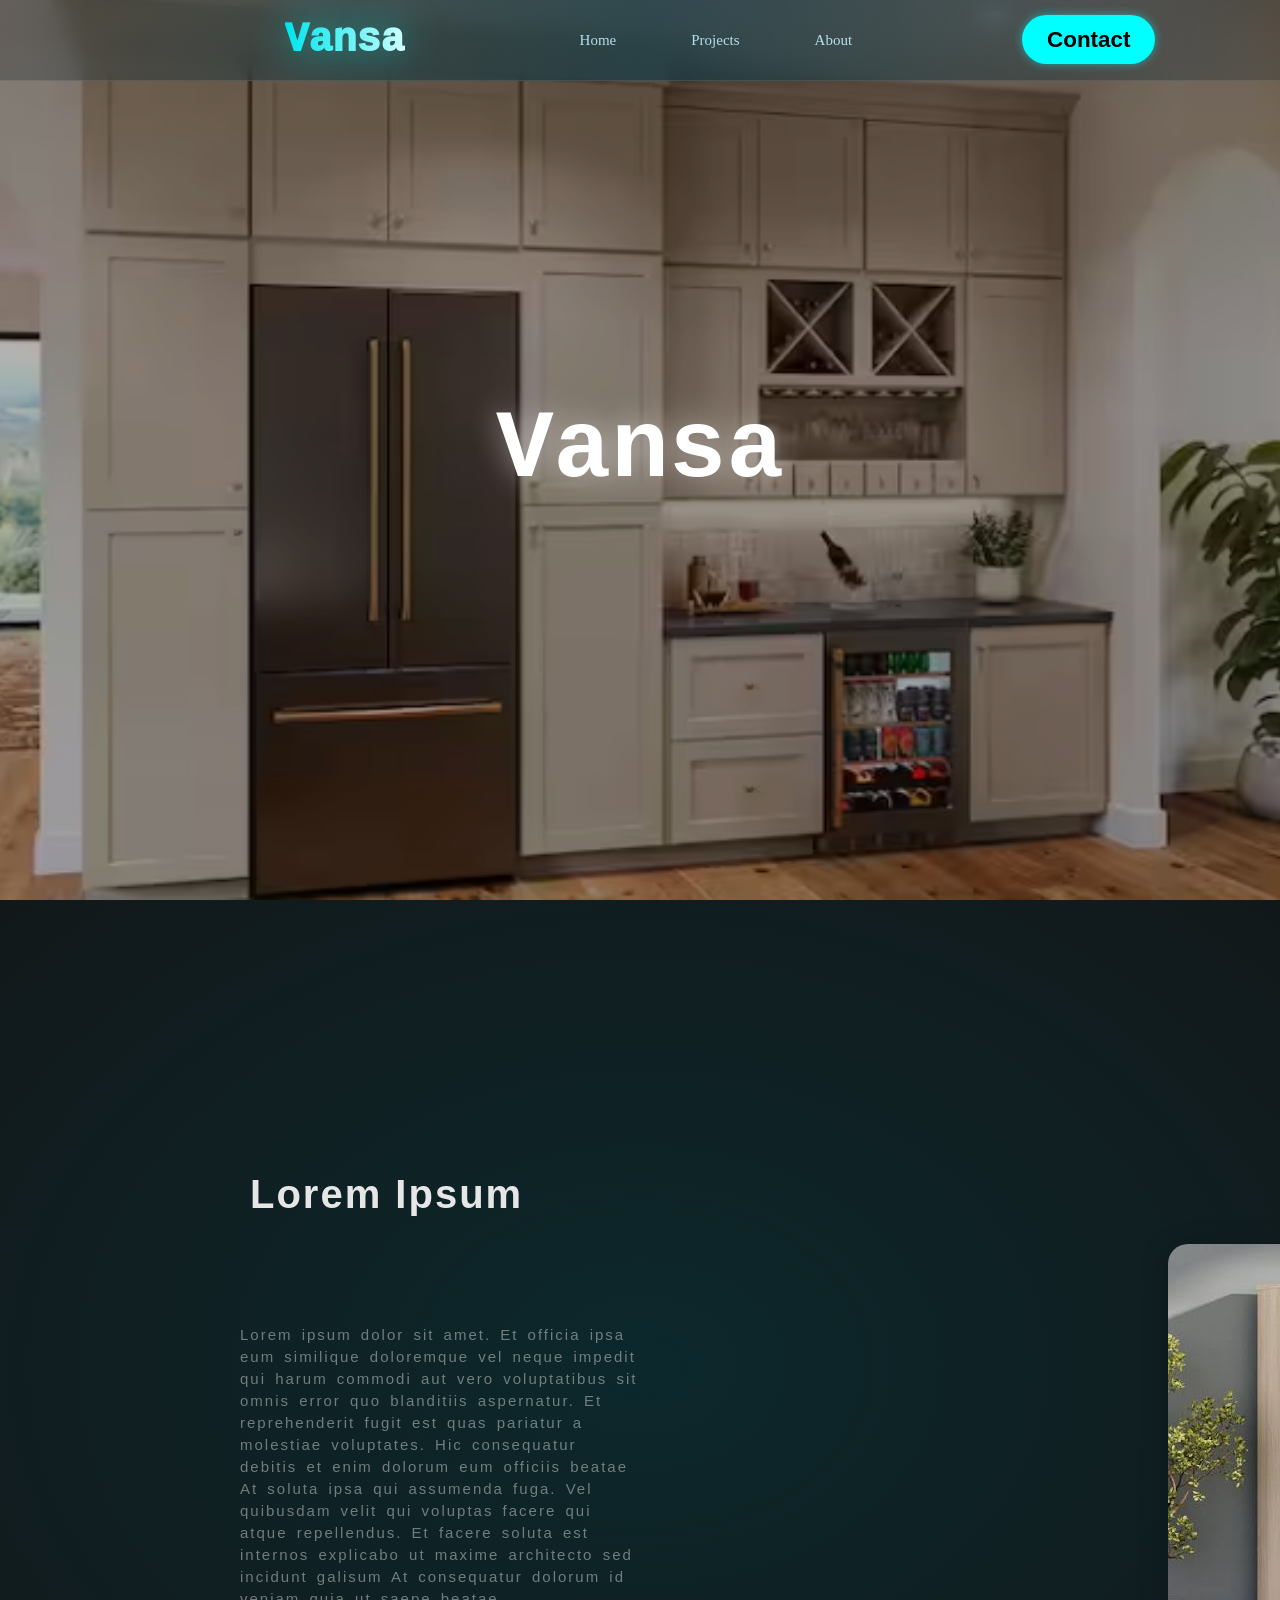
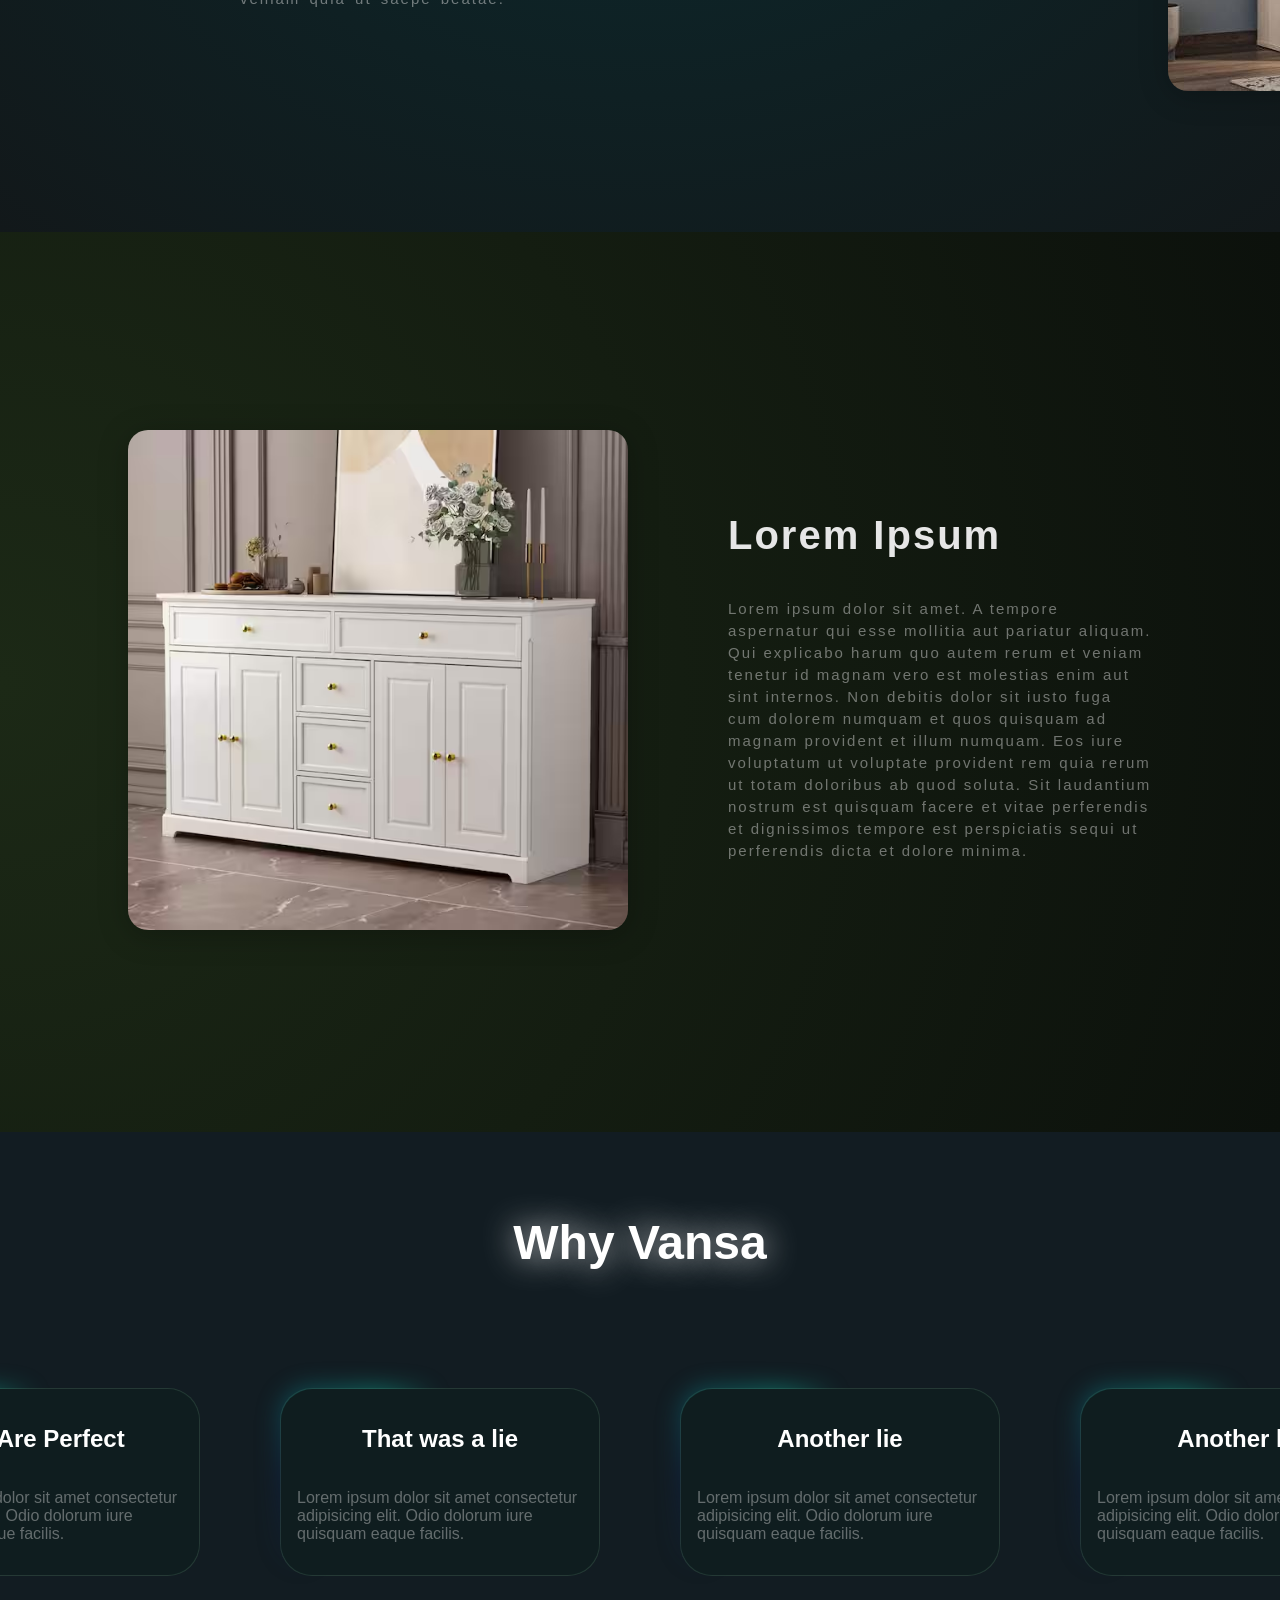
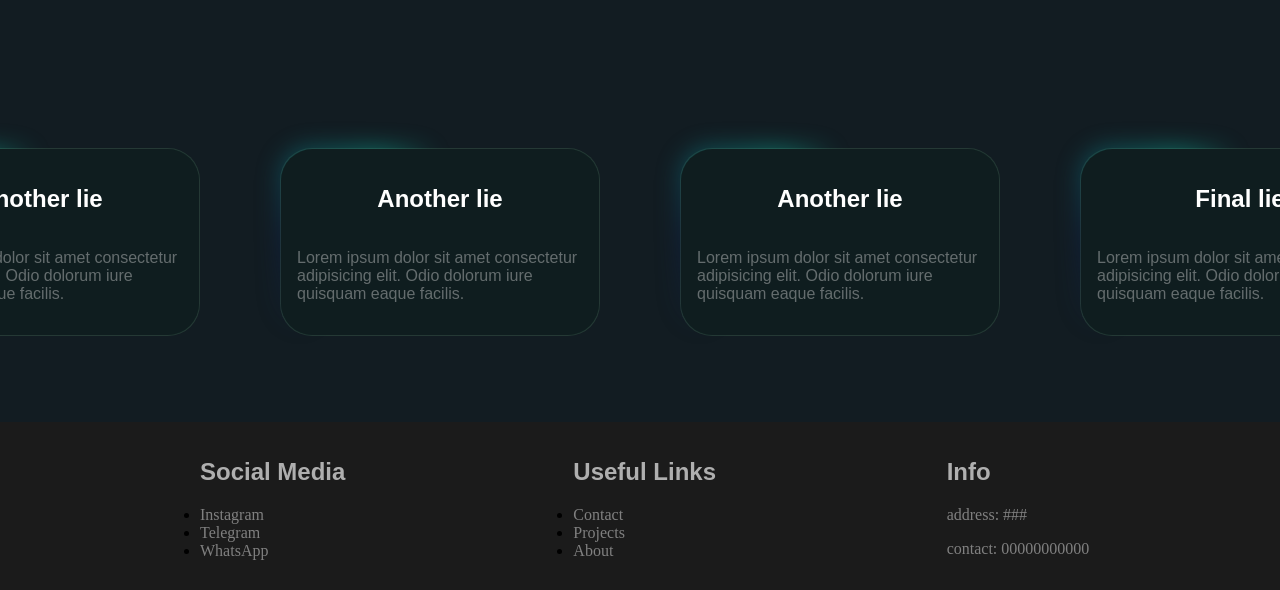
<file: index.html>
<!DOCTYPE html>
<html>
    <head>
        <link rel="stylesheet" href="styles.css">
        <meta name="viewport" content="width=device-width, initial-scale=1.0">
        <title>Vansa Design</title>
        <script src="script.js" defer></script>
    </head>
    <body class="radial">
        <header>
            <nav>
                <ul class="nav-links">
                    <div class="btns"><h1 class="logo">Vansa</h1></div>
                    <li><a href="index.html">Home</a></li>
                    <li><a href="#">Projects</a></li>
                    <li><a href="about.html">About</a></li>
                    <li><a class="contact" href="contact.html">Contact</a></li>
                </ul>
            </nav>
        </header>
        <section class="carousel">
            <div class="slides">
                <img src="Screenshot 2026-07-24 164710.png" class="active">
                <img src="Screenshot 2026-07-24 164730.png">
                <img src="Screenshot 2026-07-24 164745.png">
            </div>

            <div class="overlay">
                <h1>Vansa</h1>
            </div>
        </section>
        <div class="hero1">
            <h1 class="title-one">Lorem Ipsum</h1>
            <div class="p-one">
                <p>
                    Lorem ipsum dolor sit amet. Et officia ipsa eum similique doloremque vel neque impedit qui harum commodi aut vero voluptatibus sit omnis error quo blanditiis aspernatur. Et reprehenderit fugit est quas pariatur a molestiae voluptates. Hic consequatur debitis et enim dolorum eum officiis beatae At soluta ipsa qui assumenda fuga. Vel quibusdam velit qui voluptas facere qui atque repellendus. Et facere soluta est internos explicabo ut maxime architecto sed incidunt galisum At consequatur dolorum id veniam quia ut saepe beatae.
                </p>
                <img src="cabinet 1.jpg">
            </div>
        </div>
        
        <div class="hero2">
        <div class="hero2-content">

        <div class="hero2-image">
            <img src="cabinet 2.avif" alt="Cabinet">
        </div>

        <div class="hero2-text">
            <h1>Lorem Ipsum</h1>

            <p>
                Lorem ipsum dolor sit amet. A tempore aspernatur qui esse mollitia aut pariatur aliquam. Qui explicabo harum quo autem rerum et veniam tenetur id magnam vero est molestias enim aut sint internos. Non debitis dolor sit iusto fuga cum dolorem numquam et quos quisquam ad magnam provident et illum numquam. Eos iure voluptatum ut voluptate provident rem quia rerum ut totam doloribus ab quod soluta. Sit laudantium nostrum est quisquam facere et vitae perferendis et dignissimos tempore est perspiciatis sequi ut perferendis dicta et dolore minima.
            </p>
        </div>
        </div>
        </div>
        <div class="top-border"></div>
        <div class="features">
            <h1 class="why-vansa">Why Vansa</h1>
            <div class="cards">
            <div class="card card-1">
                <h2>We Are Perfect</h2>
                <p>Lorem ipsum dolor sit amet consectetur adipisicing elit. Odio dolorum iure quisquam eaque facilis.</p>
            </div>

            <div class="card card-2">
                <h2>That was a lie</h2>
                <p>Lorem ipsum dolor sit amet consectetur adipisicing elit. Odio dolorum iure quisquam eaque facilis.</p>
            </div>

            <div class="card card-3">
                <h2>Another lie</h2>
                <p>Lorem ipsum dolor sit amet consectetur adipisicing elit. Odio dolorum iure quisquam eaque facilis.</p>
            </div>

            <div class="card card-4">
                <h2>Another lie</h2>
                <p>Lorem ipsum dolor sit amet consectetur adipisicing elit. Odio dolorum iure quisquam eaque facilis.</p>
            </div>

            <div class="card card-5">
                <h2>Another lie</h2>
                <p>Lorem ipsum dolor sit amet consectetur adipisicing elit. Odio dolorum iure quisquam eaque facilis.</p>
            </div>

            <div class="card card-6">
                <h2>Another lie</h2>
                <p>Lorem ipsum dolor sit amet consectetur adipisicing elit. Odio dolorum iure quisquam eaque facilis.</p>
            </div>

            <div class="card card-7">
                <h2>Another lie</h2>
                <p>Lorem ipsum dolor sit amet consectetur adipisicing elit. Odio dolorum iure quisquam eaque facilis.</p>
            </div>

            <div class="card card-8">
                <h2>Final lie</h2>
                <p>Lorem ipsum dolor sit amet consectetur adipisicing elit. Odio dolorum iure quisquam eaque facilis.</p>
            </div>
        </div>
        </div>

        <footer>
            <ul class="social">
                <h2>Social Media</h2>
                <li><a href="#">Instagram</a></li>
                <li><a href="#">Telegram</a></li>
                <li><a href="#">WhatsApp</a></li>
            </ul>
            <ul class="useful">
                <h2>Useful Links</h2>
                <li><a href="contact.html">Contact</a></li>
                <li><a href="#">Projects</a></li>
                <li><a href="about.html">About</a></li>
            </ul>
            <ul class="info">
                <h2>Info</h2>
                <p>address: ###</p>
                <p>contact: 00000000000</p>
            </ul>
        </footer>
    </body>
</html>
</file>
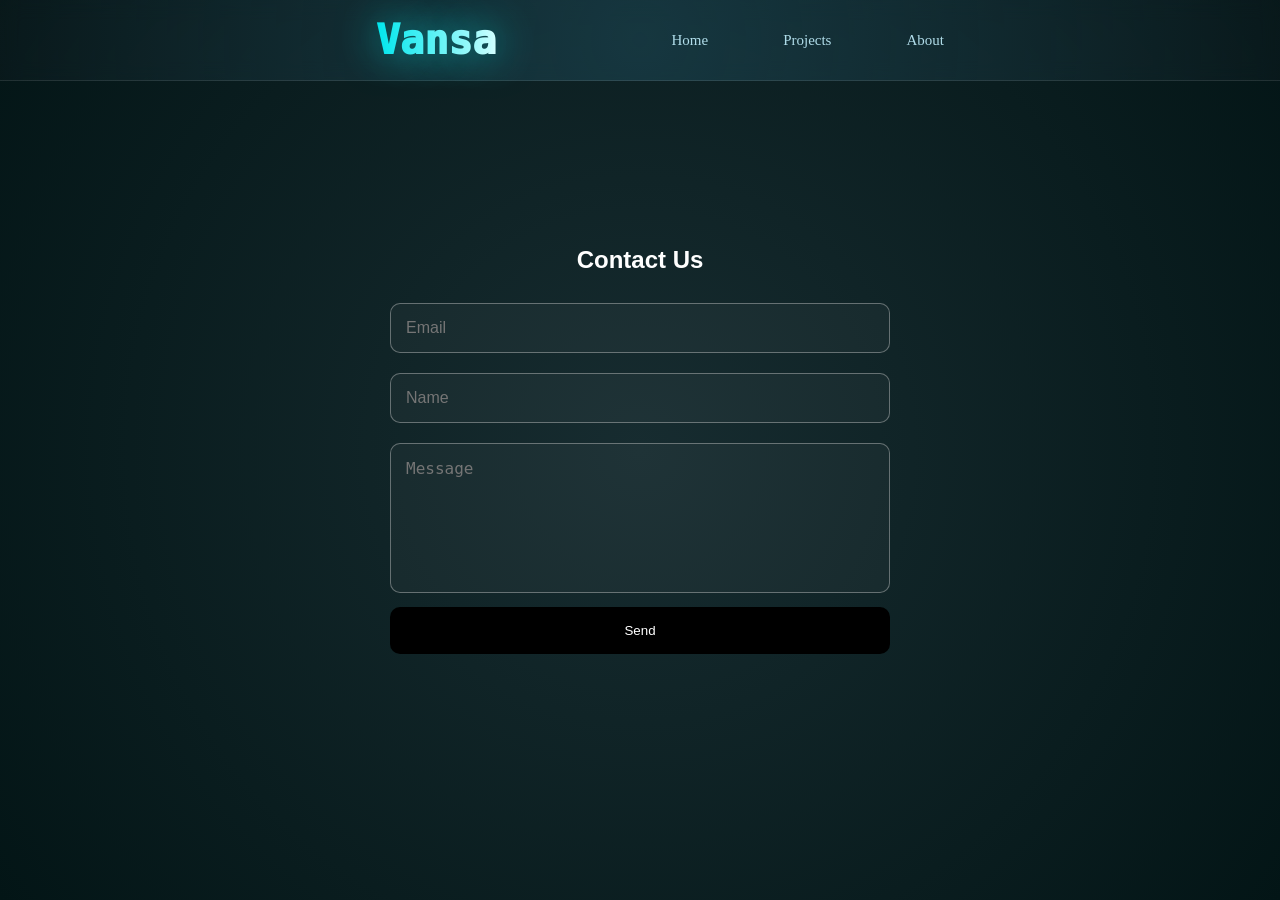
<file: contact.html>
<!DOCTYPE html>
<html>
<head>
    <link rel="stylesheet" href="contact.css">
    <meta name="viewport" content="width=device-width, initial-scale=1.0">
    <title>Contact Vansa</title>
</head>

<body>

<header>
    <nav>
        <ul class="nav-links">
            <div class="btns">
                <h1 class="logo">Vansa</h1>
            </div>

            <li><a href="index.html">Home</a></li>
            <li><a href="#">Projects</a></li>
            <li><a href="#">About</a></li>
        </ul>
    </nav>
</header>


<section class="contact">
    <h1 class="headtext">Contact Us</h1>

    <form id="contact-form">

        <input 
            type="email" 
            name="Email" 
            placeholder="Email"
            required
        >

        <input 
            type="text" 
            name="Name" 
            placeholder="Name"
            required
        >

        <textarea 
            name="message" 
            placeholder="Message"
            required
        ></textarea>

        <button type="submit">Send</button>

        <p id="status"></p>

    </form>

</section>


<script>

const form = document.getElementById("contact-form");
const status = document.getElementById("status");


form.addEventListener("submit", async (e) => {

    e.preventDefault();

    status.textContent = "Sending...";

    const response = await fetch(
        "https://formspree.io/f/mnjegwbo",
        {
            method: "POST",
            body: new FormData(form),
            headers: {
                "Accept": "application/json"
            }
        }
    );


    if (response.ok) {

        status.textContent = "Message sent successfully ✓";
        form.reset();

    } else {

        status.textContent = "Error sending message!";

    }

});

</script>
</body>
</html>
</file>
<file: styles.css>
body {
    background-color: rgb(18, 28, 34);
    margin: 0px;
}

.carousel {
    position: relative;
    width: 100%;
    height: 100vh;
    overflow: hidden;
}

.slides img {
    position: absolute;
    width: 100%;
    height: 100%;
    object-fit: cover;

    opacity: 0;
    transition: opacity 1s ease;
}

.slides img.active {
    opacity: 1;
}

.overlay {
    position: absolute;
    inset: 0;

    display: flex;
    justify-content: center;
    align-items: center;

    z-index: 2;

    background: rgba(0,0,0,0.3);
}

.overlay h1 {
    font-size: 6rem;
    font-family: monospace;
    color: white;

    text-shadow: 0 0 30px rgba(255,255,255,0.5);
}

nav {
    position: fixed;
    top: 0;
    left: 0;
    width: 100%;
    max-height: 5rem;

    z-index: 1000;

    border-bottom: 1px solid rgba(255, 255, 255, 0.103);
    background-image: radial-gradient(circle at center,
        rgba(25, 62, 73, 0.76),
        rgba(24, 35, 41, 0.274));
    backdrop-filter: blur(10px);

    display: flex;
    justify-content: space-around;
    align-items: center;
}

.nav-links {
    list-style: none;
    display: flex;
    gap: 50px;
    justify-content: left;
    align-items: center;
}

.logo {
    font-size: 40px;
    font-family: monospace;
    font-weight: 1000;
    color: transparent;
    background-image: linear-gradient(to right, rgb(0, 227, 235), rgb(233, 255, 255));
    background-clip: text;
    text-decoration: none;
    text-shadow: 0px 0px 40px rgba(0, 255, 255, 0.623);
    cursor:default;
    margin-right: 100px;
}


nav li a {
    position: relative;
    color: rgba(196, 241, 255, 0.89);
    text-decoration: none;
    font-family: Verdana;
    font-size: 15px;
    padding-left: 25px;
    list-style: none;
    
}

nav li a:hover {
    color: rgb(54, 231, 255);
    text-shadow: 0px 0px 10px rgba(0, 255, 255, 0.521);
    transition: all 0.2s ease 0s;
}

.contact {
    background-color: aqua;
    font-family: arial;
    font-weight: 600;
    outline: none;
    border: 1px solid rgba(255, 255, 255, 0);
    color: black;
    padding: 10px 20px;
    font-size: 1.4rem;
    padding: 0.7rem 1.5rem;
    border-radius: 300px;
    box-shadow: 0px 0px 10px rgba(0, 255, 255, 0.486);
    transition: all 0.2s ease 0s;
    margin-left: 90%;
}

.contact:hover{
    box-shadow: 0px 0px 20px rgba(0, 255, 255, 0.753);
    cursor: pointer;
    color: rgb(0, 255, 255);
    background-color: rgba(0, 255, 255, 0.151);
    border: 1px solid rgba(255, 255, 255, 0.452);
}

.contact:active{
        box-shadow: 0px 0px 20px rgb(183, 255, 255);
        background-color: rgb(156, 255, 255);
}


.home {
    position: absolute;
    bottom: 0;
    left: 0;
    
    background-color: rgba(0, 255, 255, 0);
    border: 2px solid aqua;
    color: white;
    padding: 1rem;
    border-radius: 2rem;
    box-shadow: 0px 0px 20px rgba(0, 255, 255, 0.507);
    font-weight: 700;
    transition: all 0.4s ease 0s;
}

.home:hover {
    background-color: aqua;
    cursor: pointer;
    color: black;
    box-shadow: 0px 0px 40px rgba(0, 255, 255, 0.918);
}
 
.hero1 {
    height: 100vh;
    padding-top: 2rem;

    background-image: radial-gradient(rgb(12, 40, 44), rgb(18, 24, 26));
}

.title-one {   
    font-family: arial;
    font-weight: 700;
    color: rgb(230, 230, 230);
    letter-spacing: 2px;
    font-size: 40px;
    margin-top: 15rem;
    margin-left: 250px;
}

.p-one {
    display: flex;
    align-items: center;

    font-family: arial;
    font-size: 15px;
    color: rgba(231, 231, 231, 0.459);
    word-spacing: 3px;
    letter-spacing: 2px;
    line-height: 22px;
    
    width: 110rem;
}

.p-one p {  
    max-width: 400px;
    max-height: 500px;
    margin-left: 15rem;
}

.p-one img {  
    margin-left: 30%;
    border-radius: 20px;
    box-shadow: 0px 5px 30px rgba(0, 0, 0, 0.233);
}

.p-one img:hover {
    transform: scale(1.03);
}

.hero2 {
    background-image: radial-gradient(circle at left, rgb(28, 41, 22), rgb(12, 17, 12));
    min-height: 100vh;

    display: flex;
    align-items: center;
    justify-content: center;
}

.hero2-content {
    width: 80%;

    display: flex;
    align-items: center;
    justify-content: space-between;
    gap: 100px;
}

.hero2-image img {   
    width: 500px;
    border-radius: 20px;

    box-shadow: 0px 5px 30px rgba(0,0,0,0.25);
    transition: 0.3s;
}

.hero2-image img:hover {
    transform: scale(1.03);
}

.hero2-text {
    max-width: 450px;
}

.hero2-text h1 {
    font-family: Arial;
    font-size: 40px;
    font-weight: 700;
    letter-spacing: 2px;

    color: rgb(230,230,230);

    margin-bottom: 40px;
}

.hero2-text p { 
    font-family: Arial;
    font-size: 15px;
    line-height: 22px;
    letter-spacing: 2px;

    color: rgba(231,231,231,0.45);
}

@property --angle {
    syntax: "<angle>";
    initial-value: 0deg;
    inherits: false;
}


.top-border {
    position: relative;
    width: 100%;
    height: 3px;
    overflow: hidden;
    background: transparent;
}

.top-border::before {
    content: "";
    position: absolute;
    inset: 0;

    /* عرض نوار متحرک */
    width: 35%;
    height: 100%;

    background: linear-gradient(
    90deg,
    rgba(15, 25, 39, 0.253),
    rgba(2, 192, 206, 0.507));

    transform: translateX(-100%);
    animation: sweep 2.5s ease-in-out infinite;
}

@keyframes sweep {
    0% {
        transform: translateX(-100%);
    }

    15% {
        transform: translateX(-100%);
    }

    85% {
        transform: translateX(300%);
    }

    100% {
        transform: translateX(300%);
    }
}

.features {
    background-image: linear-gradient(rgb(31, 43, 48) rgb(255, 0, 0));
    align-items: center;
    display:  flex;
    flex-direction: column;
}

.why-vansa {
    color: white;
    font-family: Arial;
    text-shadow: 0px 0px 2rem rgba(255, 255, 255, 0.808);
    padding-top: 3rem;
    font-size: 3rem;
}

.cards {
    display: grid;
    justify-content: center;
    align-items: center;
    grid-template-columns: 20rem 20rem 20rem 20rem;

    gap: 5rem;
    row-gap: 0rem;
    height: 80vh;
    
}

.card { 
    font-family: Arial;
    position: relative;
    border: 1px rgba(255, 255, 255, 0.075) solid;
    border-radius: 2rem;
    background: rgb(19, 41, 37);
    padding: 1rem;
    border-radius: 2rem;
    display: flex;
    align-items: center;
    flex-direction: column;
}

.card h2 {
    color: white;
}

.card p {
    color: rgba(219, 219, 219, 0.418);
}

.card::before {
    content: "";
    width: 100%;
    height: 100%;
    position: absolute;
    inset: -3px;
    border-radius: inherit;
    background: conic-gradient(
    from var(--angle),
    transparent 0%,
    transparent 65%,
    #0f2450 75%,
    #0fad98 90%,
    transparent 100%
    );
    z-index: -2;
    animation: 3s spin linear infinite;
}

.card::before {
    content: "";
    position: absolute;
    inset: -3px;
    border-radius: inherit;
    background: conic-gradient(
    from var(--angle),
    transparent 0%,
    transparent 65%,
    #0f2450 75%,
    #0fad98 90%,
    transparent 100%
    );
    z-index: -2;
    animation: 2s spin linear infinite;
    filter: blur(0.7rem);
    opacity: 0.5;
}

@keyframes spin {
    from {
        --angle: 0deg;
    }
    to {
        --angle: 360deg;
    }
}

.card::after {
    content: "";
    position: absolute;
    inset: 0;
    border-radius: inherit;
    background: rgb(15, 29, 31);
    z-index: -1;
}

footer {
    display: grid;
    grid-template-columns: 1fr 1fr 1fr;
    background-color: rgb(27, 27, 27);
    justify-content: center;
    padding-left: 10rem;
    list-style: none;
}

footer h2{
    color: rgb(175, 175, 175);
    font-family: sans-serif;
}

footer p {
    color: gray;
}

footer li a {
    list-style: none;
    text-decoration: none;
    color: gray;
    transition: all 0.2s ease 0s;
}

footer li a:hover {
    color: rgb(73, 219, 255);
}

/* -----------  Scroll  Snap  ----------- */

html {
    scroll-behavior: smooth;
}

body {
    margin: 0;
}

.features {
    scroll-margin-top: 80px;
    will-change: transform;
}

.card {
    will-change: transform, opacity;
}

.carousel,
.hero1,
.hero2,
.features,
footer {
    scroll-snap-align: start;
}

/* ---------- Scroll Animation ---------- */

.card,
.title-one,
.p-one p,
.p-one img,
.hero2-text,
.hero2-image img {
    opacity: 0;
    transform: translateY(50px);
}

.card.animate,
.title-one.animate,
.p-one p.animate,
.p-one img.animate,
.hero2-text.animate,
.hero2-image img.animate {
    opacity: 1;
    transform: translateY(0);
    transition:
        opacity .8s ease,
        transform .8s ease;
}


@media (max-width: 768px) {

    html,
    body {
        overflow-x: hidden;
    }

    /* Navbar */
    .nav-links {
        gap: 12px;
        padding: 0 10px;
    }

    .logo {
        font-size: 28px;
        margin-right: 10px;
    }

    nav li a {
        font-size: 13px;
        padding-left: 0;
    }

    .contact {
        margin-left: 0;
        padding: 8px 14px;
        font-size: 14px;
    }

    /* Hero Carousel */
    .overlay h1 {
        font-size: 4rem;
    }

    /* Section 1 */
    .hero1 {
        min-height: 100vh;
        height: auto;
        padding: 4rem 1.5rem;
    }

    .title-one {
        margin: 0 0 3rem 0;
        font-size: 2rem;
        text-align: center;
    }

    .p-one {
        width: 100%;
        flex-direction: column;
        gap: 2rem;
        text-align: center;
        font-size: 14px;
    }

    .p-one p {
        margin: 0;
        max-width: 100%;
    }

    .p-one img {
        width: 100%;
        max-width: 450px;
        height: auto;
        margin-left: 0;
    }

    /* Section 2 */
    .hero2 {
        min-height: 100vh;
        padding: 4rem 1.5rem;
    }

    .hero2-content {
        width: 100%;
        flex-direction: column;
        gap: 3rem;
        text-align: center;
    }

    .hero2-image img {
        width: 100%;
        max-width: 500px;
        height: auto;
    }

    .hero2-text {
        max-width: 100%;
    }

    .hero2-text h1 {
        font-size: 2rem;
    }

    /* Features */
    .why-vansa {
        margin-left: 0;
        text-align: center;
        font-size: 2.3rem;
        padding-top: 4rem;
    }

    .cards {
        grid-template-columns: 1fr;
        padding: 3rem 1.5rem;
        gap: 2rem;
        height: auto;
    }

    .card {
        width: auto;
    }

    /* Footer */
    footer {
        padding-left: 2rem;
        padding-right: 2rem;
    }
}
</file>
<file: contact.css>
html {
    background-image: radial-gradient(circle at center, rgb(23, 44, 48), rgb(3, 21, 22));
}

body {
    min-height: 100vh;
    margin: 0;
    display: flex;
    flex-direction: column;
}

.contact {
    flex: 1;
}

.contact {
    width: 500px;
    margin: 100px auto;
    display: flex;
    flex-direction: column;
    align-items: center;
    justify-content: center;
}

.contact input,
.contact textarea {
    width: 100%;
    padding: 15px;
    margin: 10px 0;
    border-radius: 10px;
    border: 1px solid #cccccc6e;
    font-size: 16px;
    background-color: rgba(240, 248, 255, 0.034);
    color: rgb(204, 204, 204);
}

.contact textarea {
    height: 150px;
    resize: none;
}

.contact button {
    width: 100%;
    padding: 15px;
    background: black;
    color: white;
    border: none;
    border-radius: 10px;
    cursor: pointer;
    border: 1px solid rgba(255, 255, 255, 0);
    transition: all 0.3s ease 0s;
}

.contact button:hover {
    background-color: rgba(192, 192, 192, 0.034);
    border: 1px solid rgba(255, 255, 255, 0.24);
    color: rgb(255, 255, 255);

}

.headtext {
    color: white;
    font-family: arial;
}

.contact input,
.contact textarea,
.contact button {
    box-sizing: border-box;
}

#status {
    margin-top: 20px;
    font-family: Verdana, sans-serif;
    font-size: 14px;
    color: rgb(54, 231, 255);
    text-align: center;
    text-shadow: 0 0 10px rgba(0, 255, 255, 0.5);
    transition: all 0.3s ease;
}

footer {
    display: grid;
    border-top: 1px solid rgba(255, 255, 255, 0.253);
    grid-template-columns: 1fr 1fr 1fr;
    background-color: rgba(27, 27, 27, 0.562);
    justify-content: center;
    padding-left: 10rem;
    list-style: none;
    margin-top: auto;
}

footer h2{
    color: rgb(175, 175, 175);
    font-family: sans-serif;
}

footer p {
    color: gray;
}

footer li a {
    list-style: none;
    text-decoration: none;
    color: gray;
    transition: all 0.2s ease 0s;
}

footer li a:hover {
    color: rgb(73, 219, 255);
}



nav {
    position: fixed;
    top: 0;
    left: 0;
    width: 100%;
    max-height: 5rem;

    z-index: 1000;

    border-bottom: 1px solid rgba(255, 255, 255, 0.103);
    background-image: radial-gradient(circle at center,
        rgba(25, 62, 73, 0.76),
        rgba(24, 35, 41, 0.274));
    backdrop-filter: blur(10px);

    display: flex;
    justify-content: space-around;
    align-items: center;
}

.nav-links {
    list-style: none;
    display: flex;
    gap: 50px;
    justify-content: left;
    align-items: center;
}

.logo {
    font-size: 40px;
    font-family: monospace;
    font-weight: 1000;
    color: transparent;
    background-image: linear-gradient(to right, rgb(0, 227, 235), rgb(233, 255, 255));
    background-clip: text;
    text-decoration: none;
    text-shadow: 0px 0px 40px rgba(0, 255, 255, 0.623);
    cursor:default;
    margin-right: 100px;
}


nav li a {
    position: relative;
    color: rgba(196, 241, 255, 0.89);
    text-decoration: none;
    font-family: Verdana;
    font-size: 15px;
    padding-left: 25px;
    list-style: none;
    
}

nav li a:hover {
    color: rgb(54, 231, 255);
    text-shadow: 0px 0px 10px rgba(0, 255, 255, 0.521);
    transition: all 0.2s ease 0s;
}

@media (max-width: 768px) {

    /* ---------- Navbar ---------- */

    nav {
        justify-content: space-around;
        align-items: center;
        padding: 8px 10px;
        overflow: hidden;
    }

    .nav-links {
        display: flex;
        justify-content: center;
        align-items: center;
        gap: 5vw;
        padding: 0;
        margin: 0;
    }

    .logo {
        font-size: 40px;
        margin-right: 3vw;
        white-space: nowrap;
    }

    nav li a {
        font-size: 15px;
        padding-left: 0;
        white-space: nowrap;
    }

    /* ---------- Contact ---------- */

    .contact {
        width: 92%;
        margin: 110px auto 60px;
    }

    .headtext {
        font-size: 36px;
        text-align: center;
    }

    .contact input,
    .contact textarea {
        padding: 17px;
        font-size: 18px;
        border-radius: 11px;
    }

    .contact textarea {
        height: 170px;
    }

    .contact button {
        padding: 17px;
        font-size: 18px;
        border-radius: 11px;
    }

    #status {
        font-size: 14px;
    }
}
</file>
